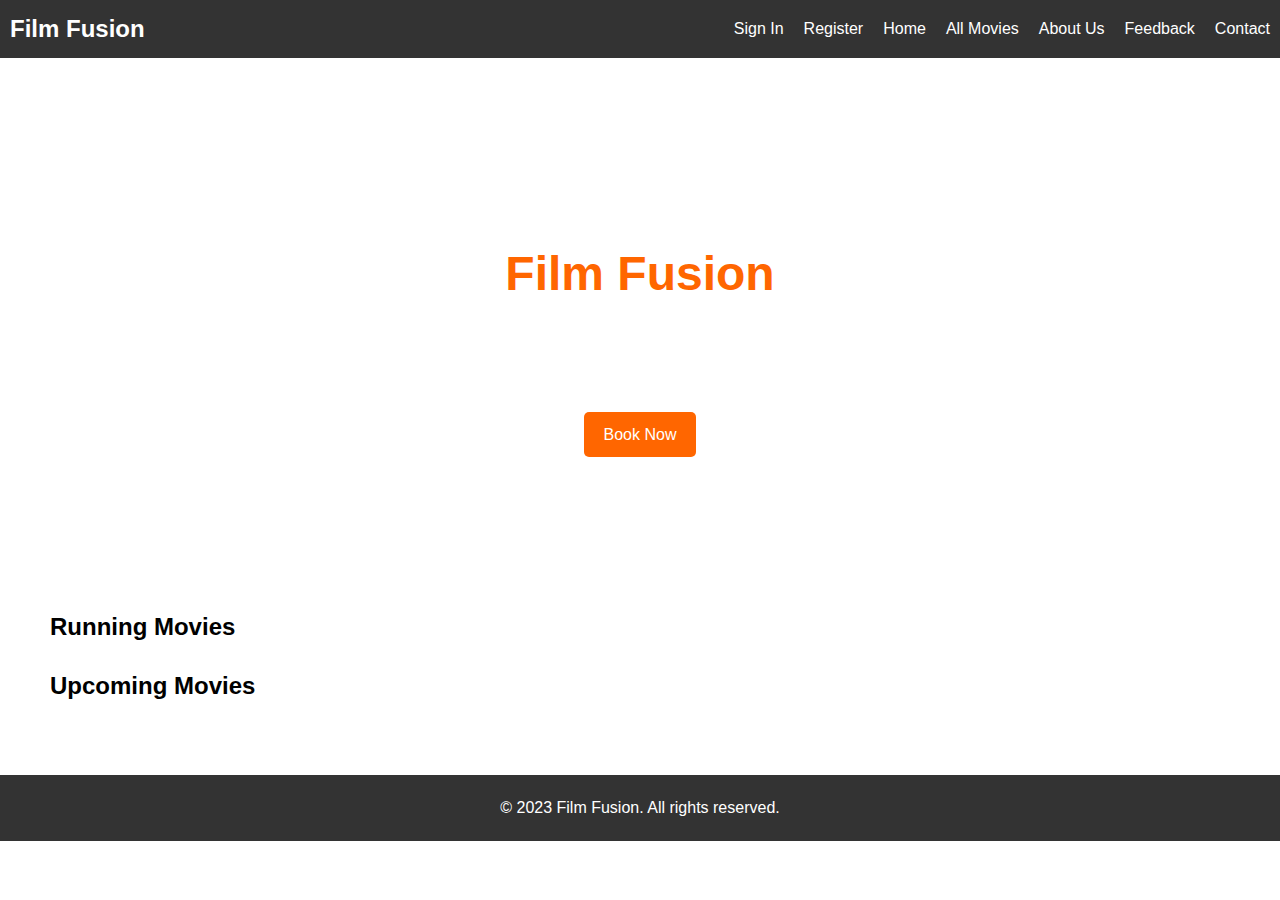
<file: index.html>
<!DOCTYPE html>
<html lang="en">
<head>
    <meta charset="UTF-8">
    <meta name="viewport" content="width=device-width, initial-scale=1.0">
    <title>Film Fusion - Online Movie Ticket Booking</title>
    <link rel="stylesheet" href="style.css">
    <link rel="icon" type="image/png" href="image/logo.png">
</head>
<body>
    <header>
        <nav>
            <div class="logo">Film Fusion</div>
            <ul>
                <li><a href="login.html">Sign In</a></li>
                <li><a href="regist.html">Register</a></li>
                <li><a href="#">Home</a></li>
                <li><a href="#">All Movies</a></li>
                <li><a href="about.html">About Us</a></li>
                <li><a href="#">Feedback</a></li>
                <li><a href="#">Contact</a></li>
            </ul>
        </nav>
    </header>

    <main>
        <section class="hero">
            <h1>Welcome to <div class="namaflm">Film Fusion</div></h1>
            <p>Book your movie tickets online with ease.</p>
            <a href="seat.html" class="btn">Book Now</a>
        </section>

        <section class="movies">
            <h2>Running Movies</h2>
            <div class="movie-list">
                <!-- Movie posters will be dynamically added here -->
            </div>

            <h2>Upcoming Movies</h2>
            <div class="movie-list">
                <!-- Movie posters will be dynamically added here -->
            </div>
        </section>
    </main>

    <footer>
        <p>&copy; 2023 Film Fusion. All rights reserved.</p>
    </footer>

    <script src="script.js"></script>
</body>
</html>
</file>
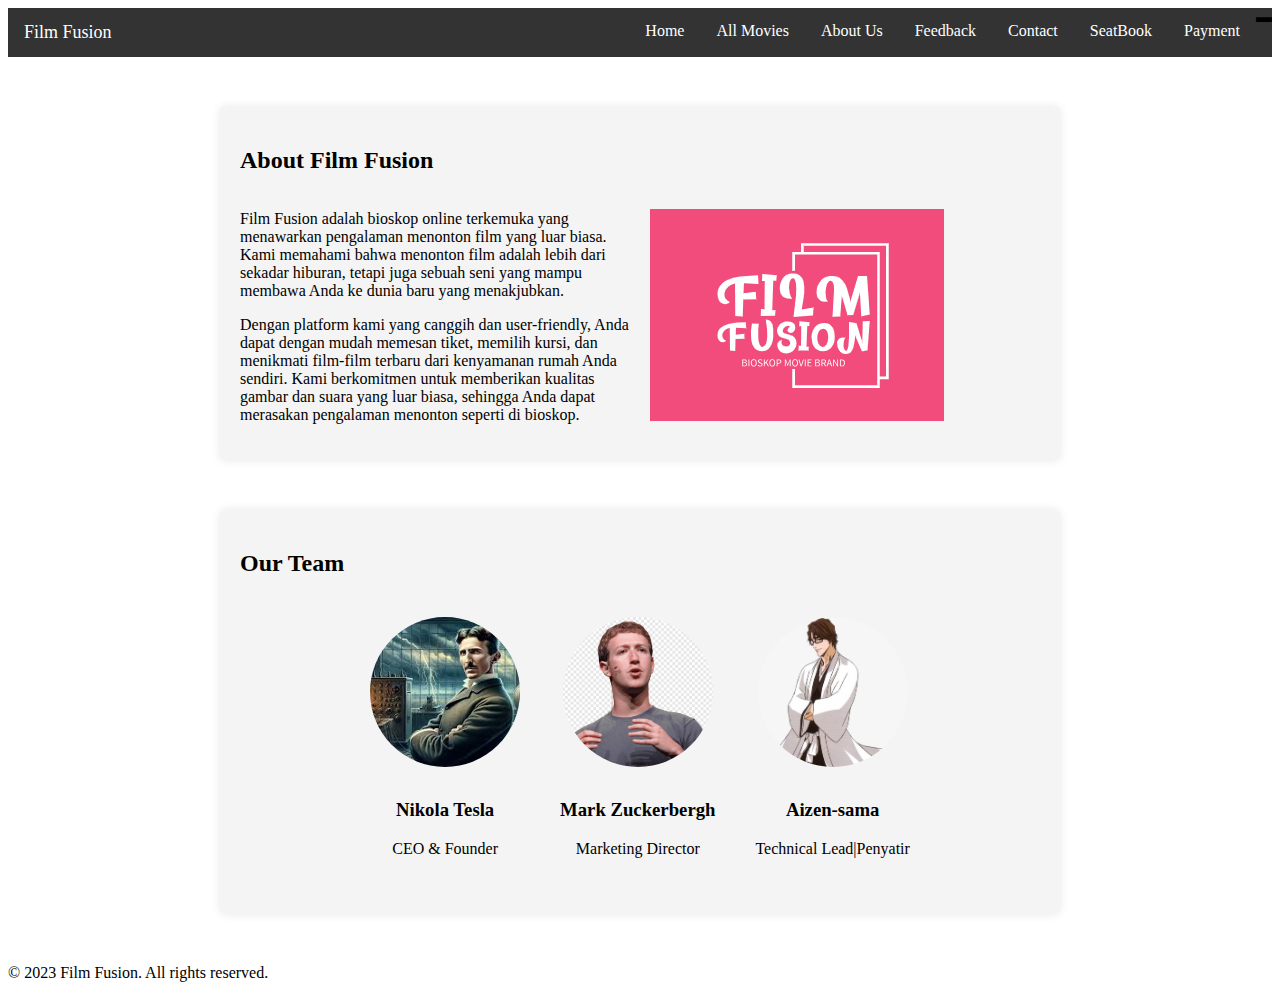
<file: about.html>
<!DOCTYPE html>
<html lang="en">
<head>
    <meta charset="UTF-8">
    <meta name="viewport" content="width=device-width, initial-scale=1.0">
    <title>Film Fusion - About Us</title>
    <link rel="stylesheet" href="about.css">
</head>
<body>
    <header>
        <nav>
            <div class="logo">Film Fusion</div>
            <ul>
                <li><a href="index.html">Home</a></li>
                <li><a href="#">All Movies</a></li>
                <li><a href="about.html">About Us</a></li>
                <li><a href="#">Feedback</a></li>
                <li><a href="#">Contact</a></li>
                <li><a href="seat.html">SeatBook</a></li>
                <li><a href="payment.html">Payment</a></li>▬
            </ul>
        </nav>
    </header>

    <main>
        <section class="about">
            <h2>About Film Fusion</h2>
            <div class="about-content">
                <div class="about-text">
                    <p>Film Fusion adalah bioskop online terkemuka yang menawarkan pengalaman menonton film yang luar biasa. Kami memahami bahwa menonton film adalah lebih dari sekadar hiburan, tetapi juga sebuah seni yang mampu membawa Anda ke dunia baru yang menakjubkan.</p>
                    <p>Dengan platform kami yang canggih dan user-friendly, Anda dapat dengan mudah memesan tiket, memilih kursi, dan menikmati film-film terbaru dari kenyamanan rumah Anda sendiri. Kami berkomitmen untuk memberikan kualitas gambar dan suara yang luar biasa, sehingga Anda dapat merasakan pengalaman menonton seperti di bioskop.</p>
                </div>
                <div class="about-image">
                <img src="logo.png" alt="Film Fusion Logo">
                </div>
            </div>
        </section>

        <section class="team">
            <h2>Our Team</h2>
            <div class="team-members">
                <div class="team-member">
                    <img src="nikola.jpg" alt="Team Member 1">
                    <h3>Nikola Tesla</h3>
                    <p>CEO & Founder</p>
                </div>
                <div class="team-member">
                    <img src="mark.png" alt="Team Member 2">
                    <h3>Mark Zuckerbergh</h3>
                    <p>Marketing Director</p>
                </div>
                <div class="team-member">
                    <img src="aijen.jpg" alt="Team Member 3">
                    <h3>Aizen-sama</h3>
                    <p>Technical Lead|Penyatir</p>
                </div>
            </div>
        </section>
    </main>

    <footer>
        <p>&copy; 2023 Film Fusion. All rights reserved.</p>
    </footer>
</body>
</html>
</file>
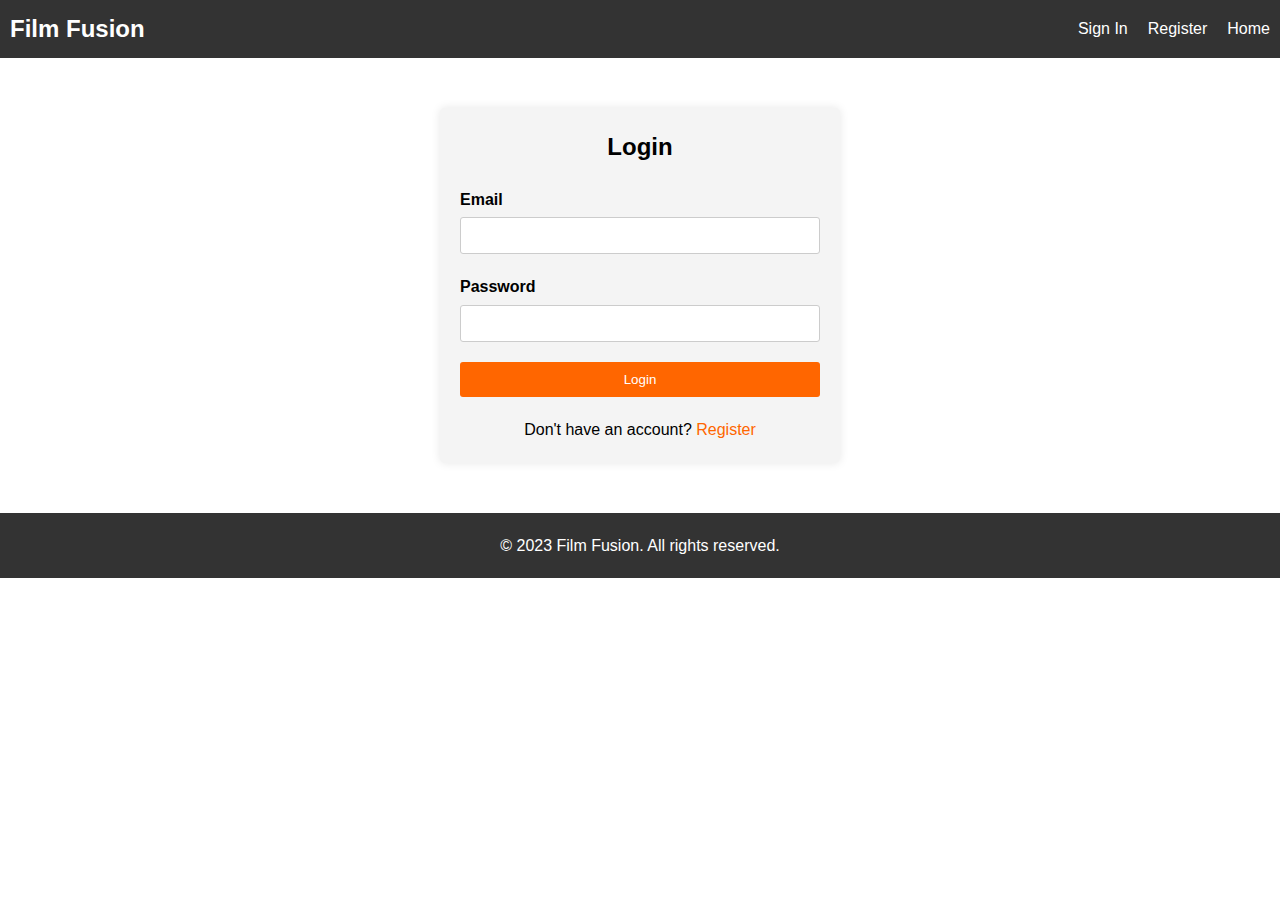
<file: login.html>
<!DOCTYPE html>
<html lang="en">
<head>
    <meta charset="UTF-8">
    <meta name="viewport" content="width=device-width, initial-scale=1.0">
    <title>Film Fusion - Login</title>
    <link rel="stylesheet" href="style.css">
</head>
<body>
    <header>
        <nav>
            <div class="logo">Film Fusion</div>
            <ul>
                <li><a href="#">Sign In</a></li>
                <li><a href="#">Register</a></li>
                <li><a href="index.html">Home</a></li>
            </ul>
        </nav>
    </header>

    <main>
        <section class="login">
            <h2>Login</h2>
            <form>
                <label for="email">Email</label>
                <input type="email" id="email" name="email" required>

                <label for="password">Password</label>
                <input type="password" id="password" name="password" required>

                <button type="submit">Login</button>
            </form>
            <p>Don't have an account? <a href="#">Register</a></p>
        </section>
    </main>

    <footer>
        <p>&copy; 2023 Film Fusion. All rights reserved.</p>
    </footer>

    <script src="script.js"></script>
</body>
</html>
</file>
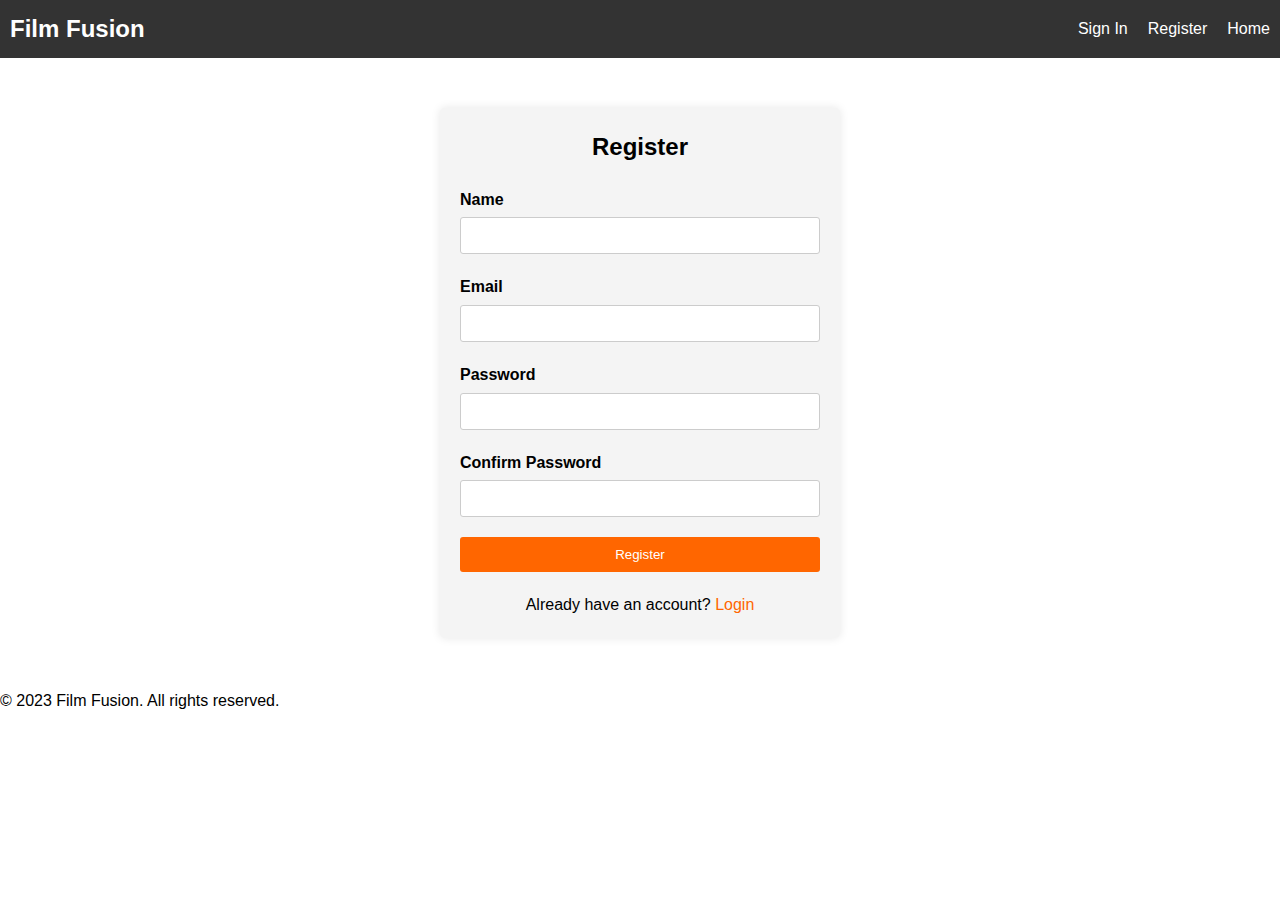
<file: regist.html>
<!DOCTYPE html>
<html lang="en">
<head>
    <meta charset="UTF-8">
    <meta name="viewport" content="width=device-width, initial-scale=1.0">
    <title>Film Fusion - Register</title>
    <link rel="stylesheet" href="regist.css">
</head>
<body>
    <header>
        <nav>
            <div class="logo">Film Fusion</div>
            <ul>
                <li><a href="login.html">Sign In</a></li>
                <li><a href="#">Register</a></li>
                <li><a href="index.html">Home</a></li>
            </ul>
        </nav>
    </header>

    <main>
        <section class="register">
            <h2>Register</h2>
            <form>
                <label for="name">Name</label>
                <input type="text" id="name" name="name" required>

                <label for="email">Email</label>
                <input type="email" id="email" name="email" required>

                <label for="password">Password</label>
                <input type="password" id="password" name="password" required>

                <label for="confirm-password">Confirm Password</label>
                <input type="password" id="confirm-password" name="confirm-password" required>

                <button type="submit">Register</button>
            </form>
            <p>Already have an account? <a href="login.html">Login</a></p>
        </section>
    </main>

    <footer>
        <p>&copy; 2023 Film Fusion. All rights reserved.</p>
    </footer>

    <script src="script.js"></script>
</body>
</html>
</file>
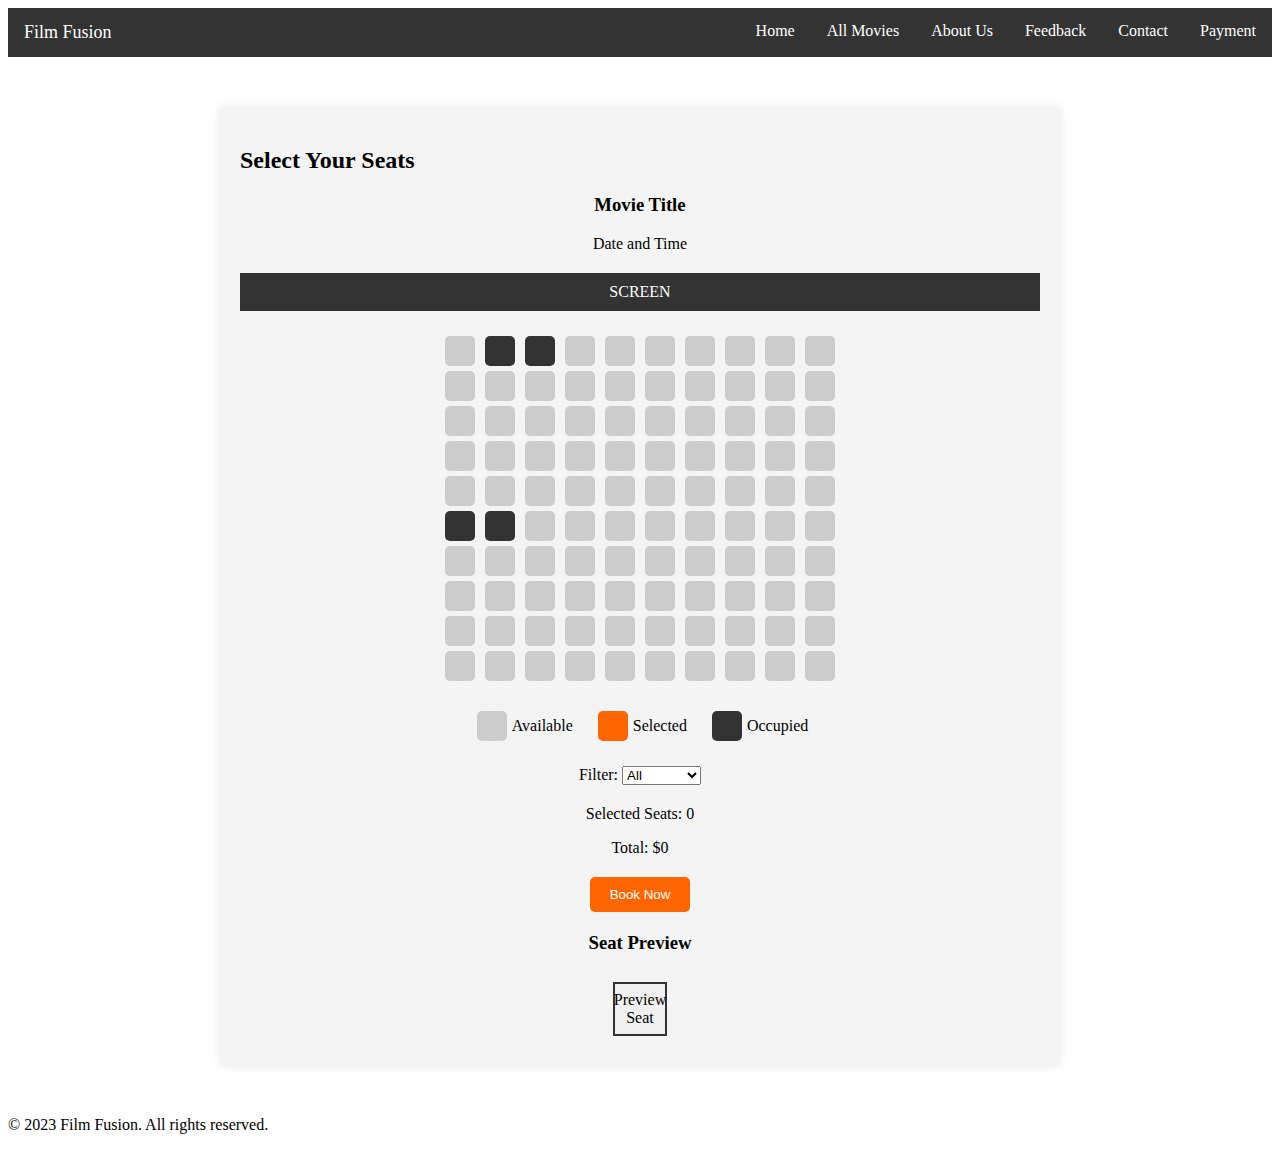
<file: seat.html>
<!DOCTYPE html>
<html lang="en">
<head>
    <meta charset="UTF-8">
    <meta name="viewport" content="width=device-width, initial-scale=1.0">
    <title>Film Fusion - Seat Book</title>
    <link rel="stylesheet" href="seat.css">
</head>
<body>
    <header>
        <nav>
            <div class="logo">Film Fusion</div>
            <ul>
                <li><a href="index.html">Home</a></li>
                <li><a href="#">All Movies</a></li>
                <li><a href="about.html">About Us</a></li>
                <li><a href="#">Feedback</a></li>
                <li><a href="#">Contact</a></li>
                <li><a href="payment.html">Payment</a></li>
            </ul>
        </nav>
    </header>

    <main>
        <section class="seatbook">
            <h2>Select Your Seats</h2>
            <div class="movie-info">
                <h3>Movie Title</h3>
                <p>Date and Time</p>
            </div>
            <div class="screen">SCREEN</div>
            <ul class="seat-rows"></ul>
            <div class="legend">
                <div class="legend-item">
                    <div class="seat available"></div>
                    <span>Available</span>
                </div>
                <div class="legend-item">
                    <div class="seat selected"></div>
                    <span>Selected</span>
                </div>
                <div class="legend-item">
                    <div class="seat occupied"></div>
                    <span>Occupied</span>
                </div>
            </div>
            <div class="filter">
                <label for="filter-seats">Filter:</label>
                <select id="filter-seats">
                    <option value="all">All</option>
                    <option value="available">Available</option>
                    <option value="occupied">Occupied</option>
                </select>
            </div>
            <div class="selected-seats">
                <p>Selected Seats: <span class="count">0</span></p>
                <p>Total: <span class="total">$0</span></p>
            </div>
            <button class="book-btn"><a href="payment.html">Book Now</a></button>
            <div class="seat-preview">
                <h3>Seat Preview</h3>
                <div class="preview-container">
                    <!-- Tambahkan box kecil di sini -->
                    <div class="small-box">Preview Seat</div>
                </div>
            </div>
        </section>
    </main>

    <footer>
        <p>&copy; 2023 Film Fusion. All rights reserved.</p>
    </footer>

    <script src="seat.js"></script>
</body>
</html>
</file>
<file: about.css>
/* ... Gaya global dan lainnya ... */
nav {
    background-color: #333;
    overflow: hidden;
}

nav .logo {
    float: left;
    color: #fff;
    text-align: center;
    padding: 14px 16px;
    text-decoration: none;
    font-size: 18px;
}

nav ul {
    list-style-type: none;
    margin: 0;
    padding: 0;
    float: right;
}

nav ul li {
    float: left;
}

nav ul li a {
    display: block;
    color: white;
    text-align: center;
    padding: 14px 16px;
    text-decoration: none;
}

nav ul li a:hover {
    background-color: #ddd;
    color: black;
}

/* About Section */
.about {
    max-width: 800px;
    margin: 50px auto;
    padding: 20px;
    background-color: #f4f4f4;
    border-radius: 5px;
    box-shadow: 0 0 10px rgba(0, 0, 0, 0.1);
}

.about-content {
    display: flex;
    flex-wrap: wrap;
    justify-content: space-between;
    align-items: center;
}

.about-text {
    flex: 1;
    padding-right: 20px;
}

.about-image {
    flex: 1;
    max-width: 400px;
}

.about-image img {
    max-width: 100%;
    height: auto;
}

/* Team Section */
.team {
    max-width: 800px;
    margin: 50px auto;
    padding: 20px;
    background-color: #f4f4f4;
    border-radius: 5px;
    box-shadow: 0 0 10px rgba(0, 0, 0, 0.1);
}

.team-members {
    display: flex;
    flex-wrap: wrap;
    justify-content: center;
}

.team-member {
    text-align: center;
    margin: 20px;
    max-width: 200px;
}

.team-member img {
    width: 150px;
    height: 150px;
    border-radius: 50%;
    object-fit: cover;
    margin-bottom: 10px;
}
</file>
<file: seat.css>
/* ... Gaya global dan lainnya ... */
nav {
    background-color: #333;
    overflow: hidden;
}

nav .logo {
    float: left;
    color: #fff;
    text-align: center;
    padding: 14px 16px;
    text-decoration: none;
    font-size: 18px;
}

nav ul {
    list-style-type: none;
    margin: 0;
    padding: 0;
    float: right;
}

nav ul li {
    float: left;
}

nav ul li a {
    display: block;
    color: white;
    text-align: center;
    padding: 14px 16px;
    text-decoration: none;
}

nav ul li a:hover {
    background-color: #ddd;
    color: black;
}

/* Seat Book Section */
.seatbook {
    max-width: 800px;
    margin: 50px auto;
    padding: 20px;
    background-color: #f4f4f4;
    border-radius: 5px;
    box-shadow: 0 0 10px rgba(0, 0, 0, 0.1);
}

.movie-info {
    text-align: center;
    margin-bottom: 20px;
}

.screen {
    background-color: #333;
    color: #fff;
    padding: 10px;
    text-align: center;
    margin-bottom: 20px;
}

.seat-rows {
    list-style-type: none;
    padding: 0;
    display: flex;
    flex-wrap: wrap;
    justify-content: center;
}

.seat {
    width: 30px;
    height: 30px;
    margin: 5px;
    border-radius: 5px;
    cursor: pointer;
}

.seat.available {
    background-color: #ccc;
}

.seat.selected {
    background-color: #ff6600;
}

.seat.occupied {
    background-color: #333;
    cursor: not-allowed;
}

.legend {
    display: flex;
    justify-content: center;
    margin: 20px 0;
}

.legend-item {
    display: flex;
    align-items: center;
    margin: 0 10px;
}

.legend-item .seat {
    margin-right: 5px;
}

.filter {
    margin-bottom: 20px;
    text-align: center;
}

.selected-seats {
    text-align: center;
    margin-bottom: 20px;
}

.book-btn {
    display: block;
    margin: 0 auto 20px;
    background-color: #ff6600;
    color: #fff;
    padding: 10px 20px;
    border: none;
    border-radius: 5px;
    cursor: pointer;
    transition: background-color 0.3s ease;
}

.book-btn:hover {
    background-color: #cc5200;
}

.book-btn a {
    text-decoration: none;
    color: white;
}

.seat-preview {
    text-align: center;
}

.preview-container {
    display: flex;
    flex-wrap: wrap;
    justify-content: center;
    margin-top: 10px;
}

.preview-seat {
    width: 20px;
    height: 20px;
    margin: 2px;
    border-radius: 3px;
}

.small-box {
    width: 50px; /* Atur lebar box */
    height: 50px; /* Atur tinggi box */
    background-color: #f0f0f0; /* Warna latar box */
    border: 2px solid #333; /* Border box */
    display: flex;
    justify-content: center;
    align-items: center;
    text-align: center;
    margin: 10px; /* Jarak box dari elemen lain */
}
</file>
<file: style.css>
/* Reset CSS */
* {
    margin: 0;
    padding: 0;
    box-sizing: border-box;
}

/* Global Styles */
body {
    font-family: Arial, sans-serif;
    line-height: 1.6;
}

a {
    text-decoration: none;
    color: inherit;
}

/* Header and Navigation */
header {
    background-color: #333;
    color: #fff;
    padding: 10px;
}

nav {
    display: flex;
    justify-content: space-between;
    align-items: center;
}

.logo {
    font-size: 24px;
    font-weight: bold;
}

nav ul {
    list-style: none;
    display: flex;
}

nav ul li {
    margin-left: 20px;
}

nav ul li a {
    color: #fff;
    transition: color 0.3s ease;
}

nav ul li a:hover {
    color: #ccc;
}

/* Hero Section */
.hero {
    background-image: url('https://thumb.viva.id/intipseleb/663x372/2022/11/09/636bc9c5d7a60-aplikasi-nonton-film.jpg');
    background-size: cover;
    background-position: center;
    height: 500px;
    display: flex;
    flex-direction: column;
    justify-content: center;
    align-items: center;
    color: #fff;
    text-align: center;
}

.namaflm{
    color: #ff6600;
}

.hero h1 {
    font-size: 48px;
    margin-bottom: 20px;
}

.hero p {
    font-size: 24px;
    margin-bottom: 40px;
}

.btn {
    display: inline-block;
    background-color: #ff6600;
    color: #fff;
    padding: 10px 20px;
    border-radius: 5px;
    transition: background-color 0.3s ease;
}

.btn:hover {
    background-color: #cc5200;
}

/* Movie List Section */
.movies {
    padding: 50px;
}

.movie-list {
    display: flex;
    flex-wrap: wrap;
    justify-content: center;
    margin-top: 20px;
}

.movie-list img {
    width: 200px;
    height: 300px;
    margin: 10px;
    object-fit: cover;
}

/* Login Section */
.login {
    max-width: 400px;
    margin: 50px auto;
    padding: 20px;
    background-color: #f4f4f4;
    border-radius: 5px;
    box-shadow: 0 0 10px rgba(0, 0, 0, 0.1);
}

.login h2 {
    text-align: center;
    margin-bottom: 20px;
}

.login form {
    display: flex;
    flex-direction: column;
}

.login label {
    font-weight: bold;
    margin-bottom: 5px;
}

.login input {
    padding: 10px;
    margin-bottom: 20px;
    border: 1px solid #ccc;
    border-radius: 3px;
}

.login button {
    background-color: #ff6600;
    color: #fff;
    padding: 10px;
    border: none;
    border-radius: 3px;
    cursor: pointer;
    transition: background-color 0.3s ease;
}

.login button:hover {
    background-color: #cc5200;
}

.login p {
    text-align: center;
    margin-top: 20px;
}

.login p a {
    color: #ff6600;
}

/* Footer */
footer {
    background-color: #333;
    color: #fff;
    text-align: center;
    padding: 20px;
}
</file>
<file: regist.css>
/* ... Gaya global dan lainnya ... */
/* Reset CSS */
* {
    margin: 0;
    padding: 0;
    box-sizing: border-box;
}

/* Global Styles */
body {
    font-family: Arial, sans-serif;
    line-height: 1.6;
}

a {
    text-decoration: none;
    color: inherit;
}

/* Header and Navigation */
header {
    background-color: #333;
    color: #fff;
    padding: 10px;
}

nav {
    display: flex;
    justify-content: space-between;
    align-items: center;
}

.logo {
    font-size: 24px;
    font-weight: bold;
}

nav ul {
    list-style: none;
    display: flex;
}

nav ul li {
    margin-left: 20px;
}

nav ul li a {
    color: #fff;
    transition: color 0.3s ease;
}

nav ul li a:hover {
    color: #ccc;
}
/* Register Section */
.register {
    max-width: 400px;
    margin: 50px auto;
    padding: 20px;
    background-color: #f4f4f4;
    border-radius: 5px;
    box-shadow: 0 0 10px rgba(0, 0, 0, 0.1);
}

.register h2 {
    text-align: center;
    margin-bottom: 20px;
}

.register form {
    display: flex;
    flex-direction: column;
}

.register label {
    font-weight: bold;
    margin-bottom: 5px;
}

.register input {
    padding: 10px;
    margin-bottom: 20px;
    border: 1px solid #ccc;
    border-radius: 3px;
}

.register button {
    background-color: #ff6600;
    color: #fff;
    padding: 10px;
    border: none;
    border-radius: 3px;
    cursor: pointer;
    transition: background-color 0.3s ease;
}

.register button:hover {
    background-color: #cc5200;
}

.register p {
    text-align: center;
    margin-top: 20px;
}

.register p a {
    color: #ff6600;
}
</file>
